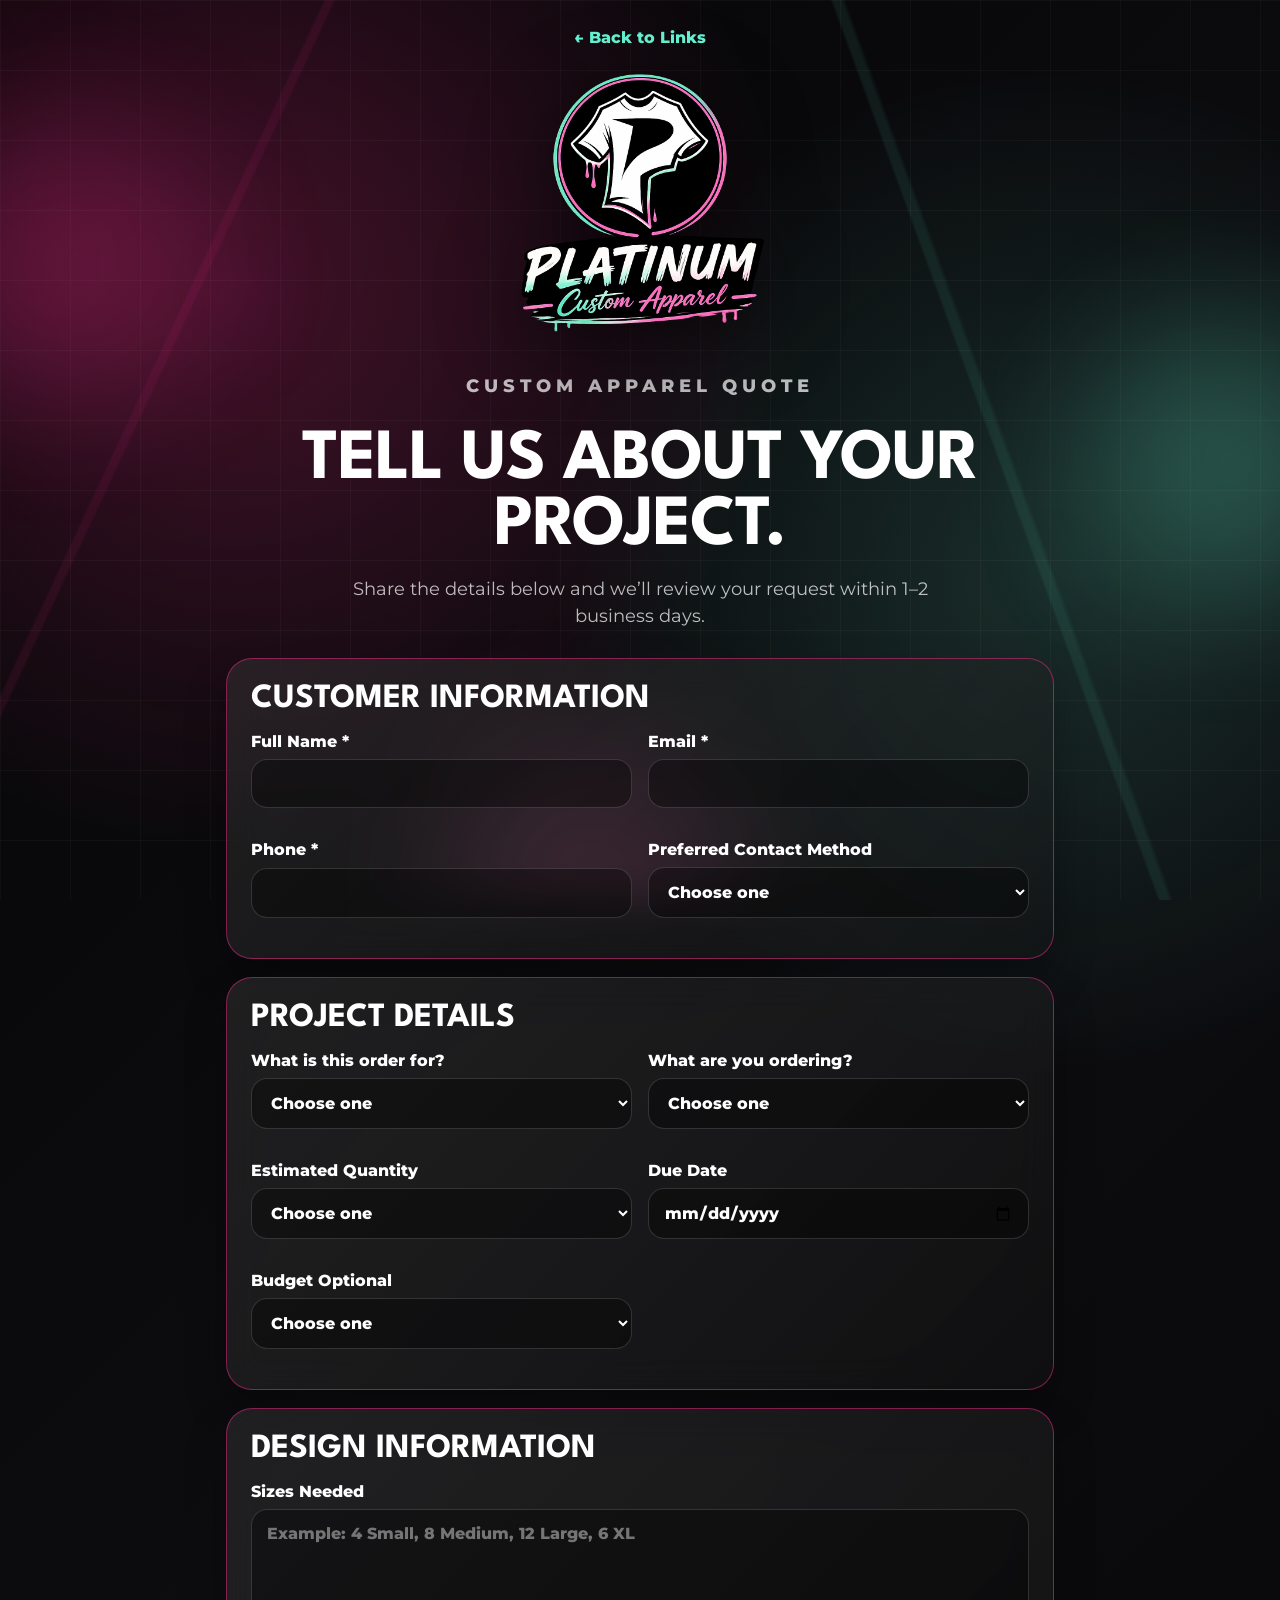
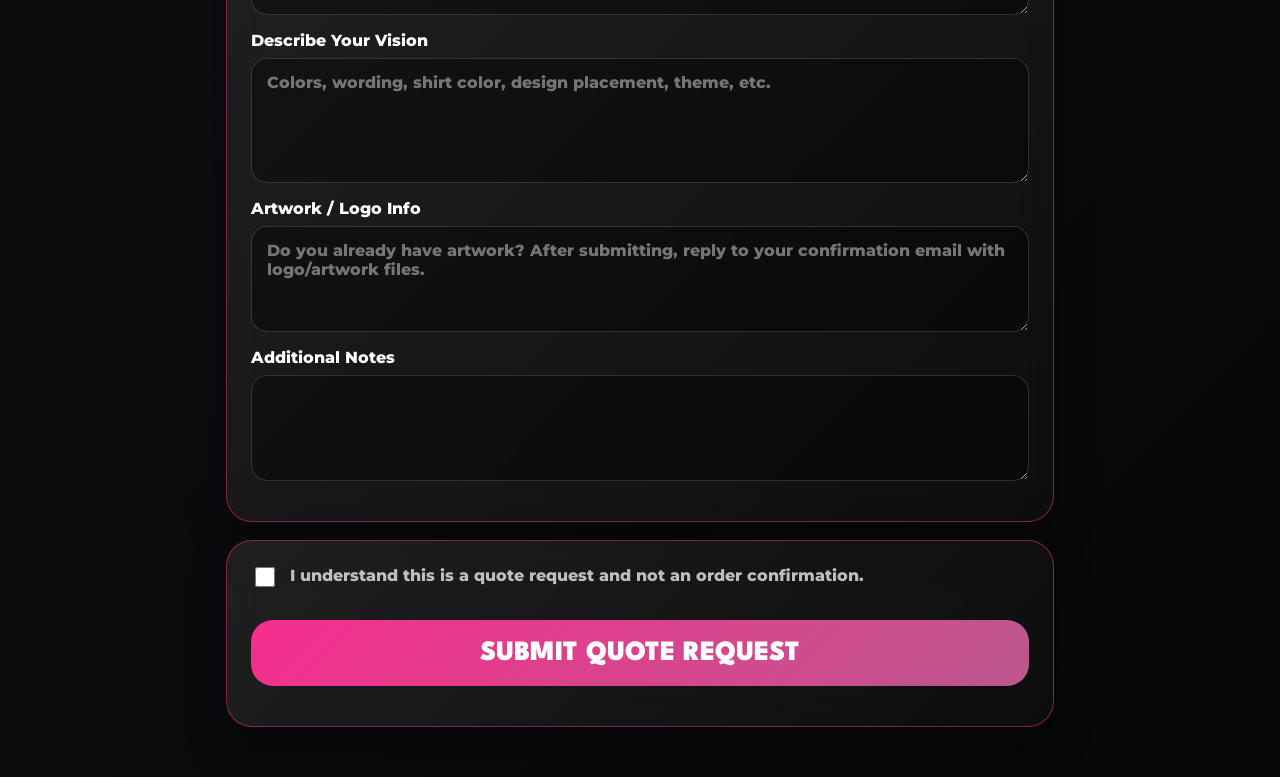
<file: quote.html>
<!DOCTYPE html>
<html lang="en">
<head>
<meta charset="UTF-8"><meta name="viewport" content="width=device-width, initial-scale=1.0">
<title>Request a Quote | Platinum Custom Apparel</title>
<link rel="preconnect" href="https://fonts.googleapis.com">
<link rel="preconnect" href="https://fonts.gstatic.com" crossorigin>
<link href="https://fonts.googleapis.com/css2?family=League+Spartan:wght@600;700;800;900&family=Montserrat:wght@400;600;700;800&display=swap" rel="stylesheet">
<link rel="stylesheet" href="quote.css">
</head>
<body>
<div class="background-grid"></div><div class="ambient-orbs"><span></span><span></span><span></span></div>
<main class="quote-page">
<header class="quote-hero">
<a href="index.html" class="back-link">← Back to Links</a>
<img src="logo.png" class="quote-logo" alt="Platinum Custom Apparel logo">
<p class="eyebrow">CUSTOM APPAREL QUOTE</p>
<h1>Tell Us About Your Project.</h1>
<p>Share the details below and we’ll review your request within 1–2 business days.</p>
</header>

<form id="quoteForm" class="quote-form">
<section class="form-card">
<h2>Customer Information</h2>
<div class="field-grid">
<label>Full Name *<input type="text" name="name" required></label>
<label>Email *<input type="email" name="email" required></label>
<label>Phone *<input type="tel" name="phone" required></label>
<label>Preferred Contact Method<select name="contactMethod"><option value="">Choose one</option><option>Email</option><option>Text</option><option>Phone Call</option><option>Instagram DM</option><option>Facebook Messenger</option></select></label>
</div>
</section>

<section class="form-card">
<h2>Project Details</h2>
<div class="field-grid">
<label>What is this order for?<select name="orderType"><option value="">Choose one</option><option>School Spirit Wear</option><option>Sports Team</option><option>Business Branding</option><option>Employee Apparel</option><option>Family Reunion</option><option>Vacation Shirts</option><option>Birthday</option><option>Wedding</option><option>Baby Shower</option><option>Graduation</option><option>Senior Night</option><option>Memorial Shirts</option><option>Fundraiser</option><option>Personalized Gifts</option><option>Other</option></select></label>
<label>What are you ordering?<select name="product"><option value="">Choose one</option><option>T-Shirts</option><option>Hoodies</option><option>Crewnecks</option><option>Sweatpants</option><option>Polo Shirts</option><option>Hats</option><option>Tumblers</option><option>Other</option></select></label>
<label>Estimated Quantity<select name="quantity"><option value="">Choose one</option><option>1–10</option><option>11–24</option><option>25–49</option><option>50–99</option><option>100+</option></select></label>
<label>Due Date<input type="date" name="dueDate"></label>
<label>Budget Optional<select name="budget"><option value="">Choose one</option><option>Under $250</option><option>$250–$500</option><option>$500–$1,000</option><option>$1,000+</option><option>Not sure</option></select></label>
</div>
</section>

<section class="form-card">
<h2>Design Information</h2>
<label>Sizes Needed<textarea name="sizes" rows="4" placeholder="Example: 4 Small, 8 Medium, 12 Large, 6 XL"></textarea></label>
<label>Describe Your Vision<textarea name="description" rows="5" placeholder="Colors, wording, shirt color, design placement, theme, etc."></textarea></label>
<label>Artwork / Logo Info<textarea name="artwork" rows="4" placeholder="Do you already have artwork? After submitting, reply to your confirmation email with logo/artwork files."></textarea></label>
<label>Additional Notes<textarea name="notes" rows="4"></textarea></label>
</section>

<section class="submit-card">
<label class="checkbox"><input type="checkbox" required><span>I understand this is a quote request and not an order confirmation.</span></label>
<button type="submit" id="submitBtn">Submit Quote Request</button>
<p id="formMessage"></p>
</section>
</form>
</main>
<script src="quote.js"></script>
</body></html>
</file>
<file: quote.css>
:root{--black:#050506;--pink:#ff2f91;--pink-soft:#ff74bd;--mint:#67f5d3;--muted:rgba(255,255,255,.72);--line:rgba(255,255,255,.13);--pink-line:rgba(255,47,145,.48)}*{box-sizing:border-box}html{background:#050506}body{margin:0;min-height:100vh;color:#fff;font-family:Montserrat,Arial,sans-serif;background:radial-gradient(circle at 18% 12%,rgba(255,47,145,.24),transparent 24%),radial-gradient(circle at 82% 24%,rgba(103,245,211,.14),transparent 24%),linear-gradient(135deg,#050506 0%,#0d0d10 50%,#070708 100%);overflow-x:hidden}.background-grid{position:fixed;inset:0;z-index:0;pointer-events:none;background:linear-gradient(115deg,transparent 0 19%,rgba(255,47,145,.08) 19.2% 19.6%,transparent 19.8% 100%),linear-gradient(70deg,transparent 0 72%,rgba(103,245,211,.08) 72.2% 72.7%,transparent 73% 100%),linear-gradient(rgba(255,255,255,.035) 1px,transparent 1px),linear-gradient(90deg,rgba(255,255,255,.03) 1px,transparent 1px);background-size:100% 100%,100% 100%,70px 70px,70px 70px}.ambient-orbs{position:fixed;inset:0;overflow:hidden;pointer-events:none;z-index:0}.ambient-orbs span{position:absolute;width:280px;height:280px;border-radius:50%;filter:blur(70px);opacity:.24;animation:floatOrb 13s ease-in-out infinite}.ambient-orbs span:nth-child(1){background:var(--pink);left:-80px;top:120px}.ambient-orbs span:nth-child(2){background:var(--mint);right:-90px;top:320px;animation-delay:-4s}.ambient-orbs span:nth-child(3){background:var(--pink-soft);left:35%;bottom:-120px;animation-delay:-8s}@keyframes floatOrb{0%,100%{transform:translateY(0) scale(1)}50%{transform:translateY(-25px) scale(1.08)}}.quote-page{position:relative;z-index:1;width:min(94vw,860px);margin:0 auto;padding:28px 16px 50px}.quote-hero{text-align:center}.back-link{display:inline-block;color:var(--mint);text-decoration:none;font-weight:800;margin-bottom:10px}.quote-logo{display:block;width:min(75vw,300px);margin:0 auto 14px;filter:drop-shadow(0 18px 40px rgba(0,0,0,.55))}.eyebrow{margin:0 0 10px;color:var(--mint);font-size:14px;font-weight:800;letter-spacing:5px;text-transform:uppercase}.quote-hero h1{margin:0 auto;max-width:760px;font-family:"League Spartan",Arial,sans-serif;font-size:clamp(42px,7vw,72px);line-height:.92;text-transform:uppercase;letter-spacing:-1px}.quote-hero p{max-width:630px;margin:16px auto 28px;color:var(--muted);font-size:18px;line-height:1.5}.quote-form{display:grid;gap:18px}.form-card,.submit-card{border:1.5px solid var(--pink-line);border-radius:26px;padding:24px;background:linear-gradient(135deg,rgba(255,255,255,.10),rgba(255,255,255,.035)),rgba(0,0,0,.36);box-shadow:0 20px 42px rgba(0,0,0,.30);backdrop-filter:blur(18px)}.form-card h2{margin:0 0 18px;font-family:"League Spartan",Arial,sans-serif;font-size:34px;text-transform:uppercase}.field-grid{display:grid;grid-template-columns:1fr 1fr;gap:16px}label{display:grid;gap:8px;margin-bottom:16px;color:#fff;font-weight:800}input,select,textarea{width:100%;border:1.5px solid rgba(255,255,255,.15);border-radius:16px;padding:14px 15px;background:rgba(0,0,0,.36);color:#fff;font:inherit;outline:none}input:focus,select:focus,textarea:focus{border-color:var(--mint);box-shadow:0 0 0 3px rgba(103,245,211,.12)}textarea{resize:vertical}.checkbox{display:flex;gap:12px;align-items:flex-start;color:var(--muted);line-height:1.4}.checkbox input{width:20px;height:20px;margin-top:2px}button{width:100%;margin-top:14px;border:0;border-radius:22px;padding:20px;background:linear-gradient(135deg,rgba(255,47,145,.96),rgba(255,116,189,.72));color:white;font-family:"League Spartan",Arial,sans-serif;font-size:28px;font-weight:900;text-transform:uppercase;cursor:pointer;transition:.22s ease}button:hover{transform:translateY(-3px);box-shadow:0 22px 48px rgba(0,0,0,.38)}button:disabled{opacity:.65;cursor:wait}#formMessage{text-align:center;font-weight:800;line-height:1.45}.success{color:var(--mint)}.error{color:#ffb3c7}@media(max-width:650px){.field-grid{grid-template-columns:1fr}.form-card,.submit-card{padding:20px;border-radius:22px}.quote-logo{width:min(82vw,260px)}.quote-hero h1{font-size:44px}button{font-size:22px}}
</file>
